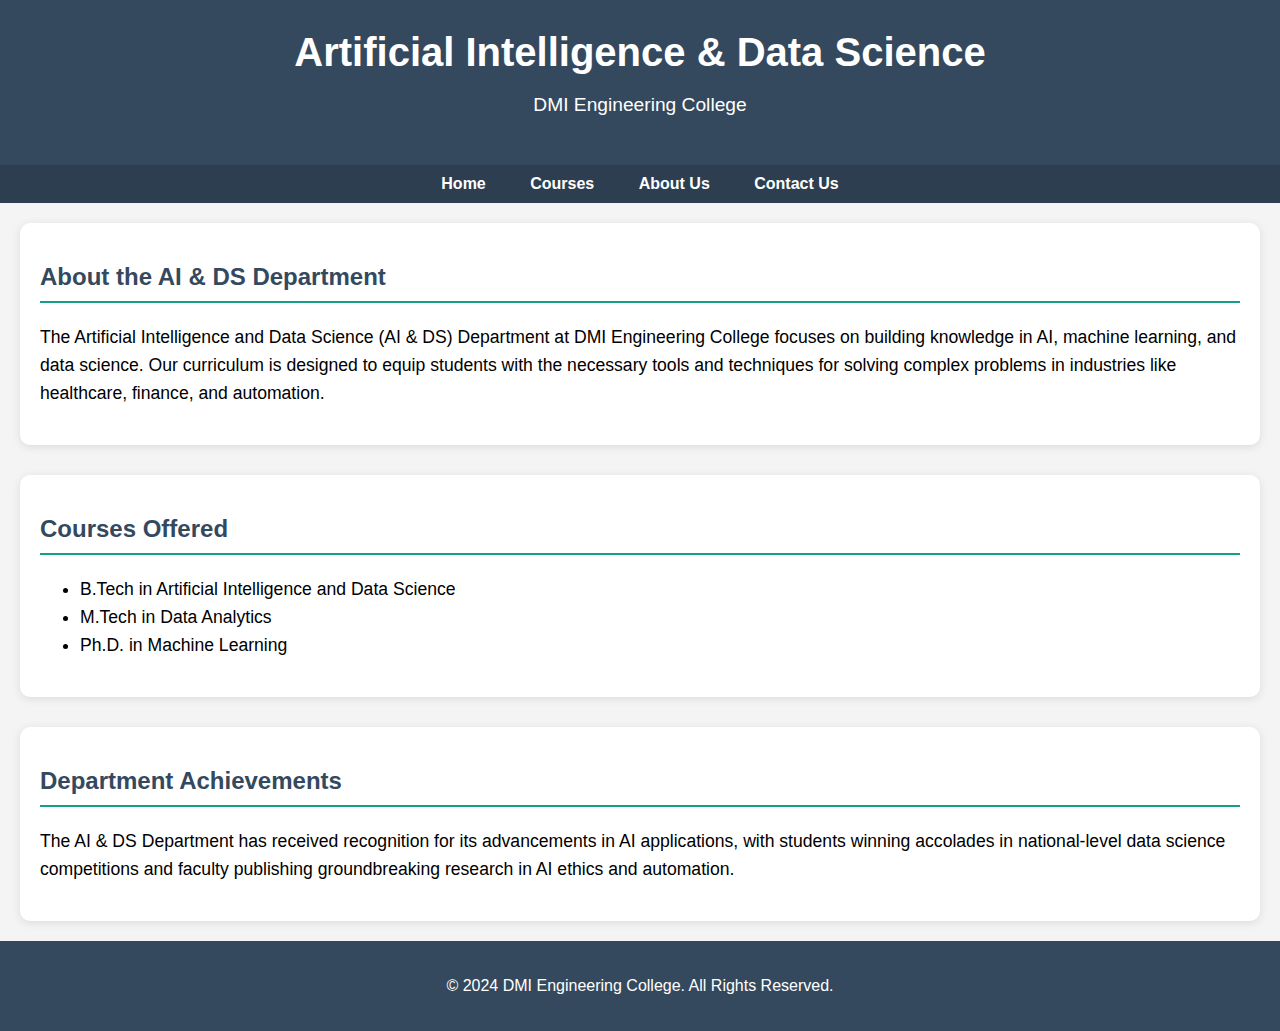
<file: ai&ds.html>
<!DOCTYPE html>
<html lang="en">
<head>
    <meta charset="UTF-8">
    <meta name="viewport" content="width=device-width, initial-scale=1.0">
    <title>AI & DS Department - DMI Engineering College</title>
</head>
<body style="font-family: Arial, sans-serif; margin: 0; padding: 0; background-color: #f4f4f4;">

    <!-- Header Section -->
    <header style="background-color: #34495e; color: white; text-align: center; padding: 30px;">
        <h1 style="margin: 0; font-size: 2.5em;">Artificial Intelligence & Data Science</h1>
        <p style="font-size: 1.2em;">DMI Engineering College</p>
    </header>

    <!-- Navigation Bar -->
    <nav style="background-color: #2c3e50; padding: 10px; text-align: center;">
        <a href="index.html" style="color: white; margin: 0 20px; text-decoration: none; font-weight: bold;">Home</a>
        <a href="courses.html" style="color: white; margin: 0 20px; text-decoration: none; font-weight: bold;">Courses</a>
        <a href="about.html" style="color: white; margin: 0 20px; text-decoration: none; font-weight: bold;">About Us</a>
        <a href="contact.html" style="color: white; margin: 0 20px; text-decoration: none; font-weight: bold;">Contact Us</a>
    </nav>

    <!-- Main Content Section -->
    <main style="padding: 20px;">
        <section style="background-color: white; padding: 20px; border-radius: 10px; box-shadow: 0 2px 10px rgba(0, 0, 0, 0.1);">
            <h2 style="color: #34495e; border-bottom: 2px solid #16a085; padding-bottom: 10px;">About the AI & DS Department</h2>
            <p style="line-height: 1.6; font-size: 1.1em;">
                The Artificial Intelligence and Data Science (AI & DS) Department at DMI Engineering College focuses on building knowledge in AI, machine learning, 
                and data science. Our curriculum is designed to equip students with the necessary tools and techniques for solving complex problems in industries 
                like healthcare, finance, and automation.
            </p>
        </section>

        <section style="margin-top: 30px; background-color: white; padding: 20px; border-radius: 10px; box-shadow: 0 2px 10px rgba(0, 0, 0, 0.1);">
            <h2 style="color: #34495e; border-bottom: 2px solid #16a085; padding-bottom: 10px;">Courses Offered</h2>
            <ul style="line-height: 1.6; font-size: 1.1em;">
                <li>B.Tech in Artificial Intelligence and Data Science</li>
                <li>M.Tech in Data Analytics</li>
                <li>Ph.D. in Machine Learning</li>
            </ul>
        </section>

        <section style="margin-top: 30px; background-color: white; padding: 20px; border-radius: 10px; box-shadow: 0 2px 10px rgba(0, 0, 0, 0.1);">
            <h2 style="color: #34495e; border-bottom: 2px solid #16a085; padding-bottom: 10px;">Department Achievements</h2>
            <p style="line-height: 1.6; font-size: 1.1em;">
                The AI & DS Department has received recognition for its advancements in AI applications, with students winning accolades in national-level data 
                science competitions and faculty publishing groundbreaking research in AI ethics and automation.
            </p>
        </section>
    </main>
   

    <!-- Footer Section -->
    <footer style="background-color: #34495e; color: white; text-align: center; padding: 20px;">
        <p>&copy; 2024 DMI Engineering College. All Rights Reserved.</p>
    </footer>

</body>
</html>
</file>
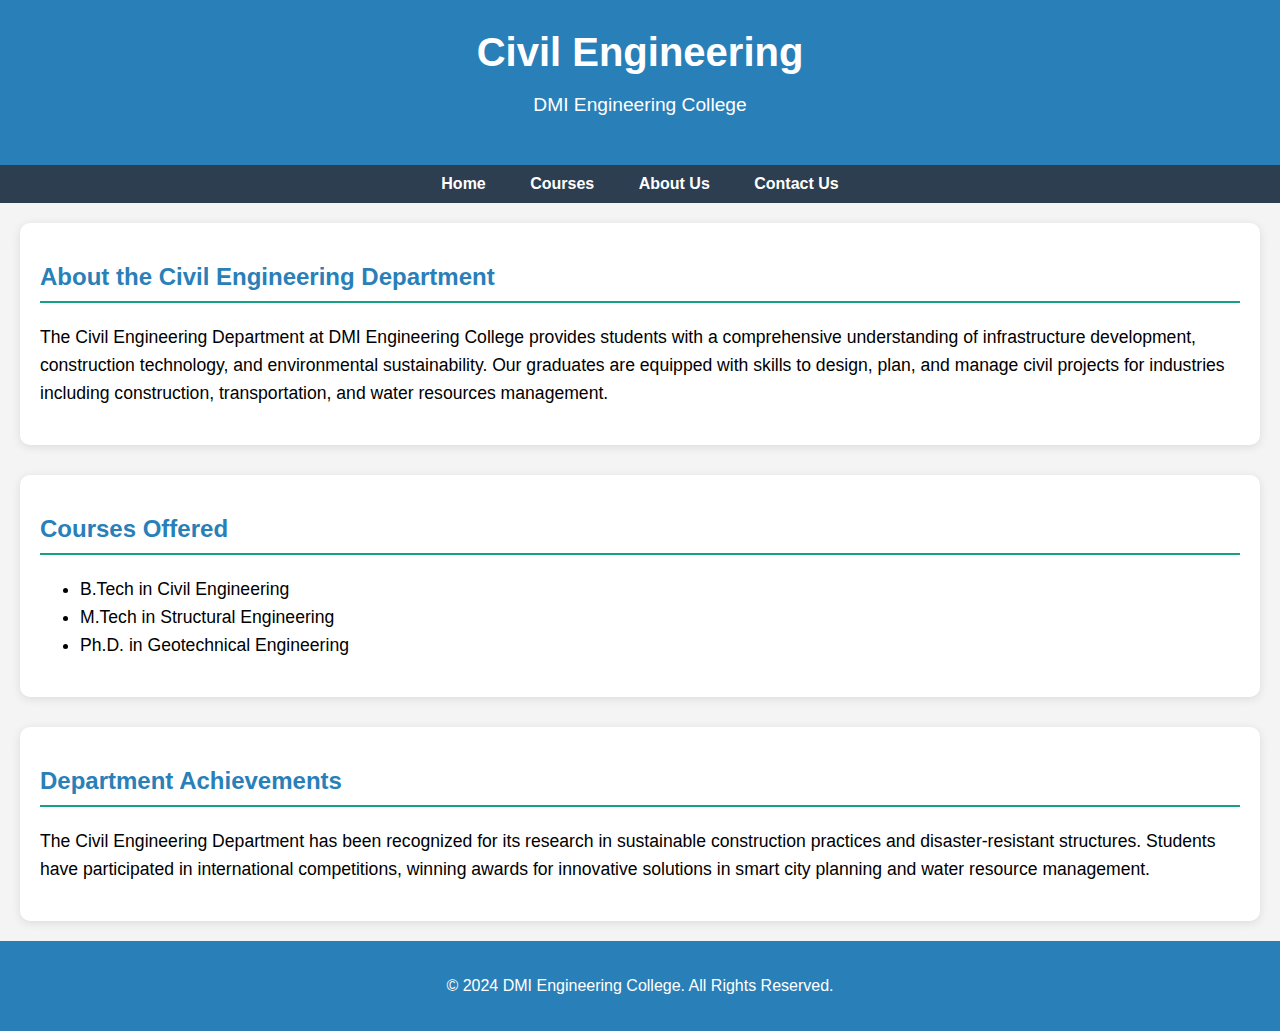
<file: civil.html>
<!DOCTYPE html>
<html lang="en">
<head>
    <meta charset="UTF-8">
    <meta name="viewport" content="width=device-width, initial-scale=1.0">
    <title>Civil Engineering Department - DMI Engineering College</title>
</head>
<body style="font-family: Arial, sans-serif; margin: 0; padding: 0; background-color: #f4f4f4;">

    <!-- Header Section -->
    <header style="background-color: #2980b9; color: white; text-align: center; padding: 30px;">
        <h1 style="margin: 0; font-size: 2.5em;">Civil Engineering</h1>
        <p style="font-size: 1.2em;">DMI Engineering College</p>
    </header>

    <!-- Navigation Bar -->
    <nav style="background-color: #2c3e50; padding: 10px; text-align: center;">
        <a href="index.html" style="color: white; margin: 0 20px; text-decoration: none; font-weight: bold;">Home</a>
        <a href="courses.html" style="color: white; margin: 0 20px; text-decoration: none; font-weight: bold;">Courses</a>
        <a href="about.html" style="color: white; margin: 0 20px; text-decoration: none; font-weight: bold;">About Us</a>
        <a href="contact.html" style="color: white; margin: 0 20px; text-decoration: none; font-weight: bold;">Contact Us</a>
    </nav>

    <!-- Main Content Section -->
    <main style="padding: 20px;">
        <section style="background-color: white; padding: 20px; border-radius: 10px; box-shadow: 0 2px 10px rgba(0, 0, 0, 0.1);">
            <h2 style="color: #2980b9; border-bottom: 2px solid #16a085; padding-bottom: 10px;">About the Civil Engineering Department</h2>
            <p style="line-height: 1.6; font-size: 1.1em;">
                The Civil Engineering Department at DMI Engineering College provides students with a comprehensive understanding of infrastructure 
                development, construction technology, and environmental sustainability. Our graduates are equipped with skills to design, plan, and 
                manage civil projects for industries including construction, transportation, and water resources management.
            </p>
        </section>

        <section style="margin-top: 30px; background-color: white; padding: 20px; border-radius: 10px; box-shadow: 0 2px 10px rgba(0, 0, 0, 0.1);">
            <h2 style="color: #2980b9; border-bottom: 2px solid #16a085; padding-bottom: 10px;">Courses Offered</h2>
            <ul style="line-height: 1.6; font-size: 1.1em;">
                <li>B.Tech in Civil Engineering</li>
                <li>M.Tech in Structural Engineering</li>
                <li>Ph.D. in Geotechnical Engineering</li>
            </ul>
        </section>

        <section style="margin-top: 30px; background-color: white; padding: 20px; border-radius: 10px; box-shadow: 0 2px 10px rgba(0, 0, 0, 0.1);">
            <h2 style="color: #2980b9; border-bottom: 2px solid #16a085; padding-bottom: 10px;">Department Achievements</h2>
            <p style="line-height: 1.6; font-size: 1.1em;">
                The Civil Engineering Department has been recognized for its research in sustainable construction practices and disaster-resistant 
                structures. Students have participated in international competitions, winning awards for innovative solutions in smart city planning 
                and water resource management.
            </p>
        </section>
    </main>

    <!-- Footer Section -->
    <footer style="background-color: #2980b9; color: white; text-align: center; padding: 20px;">
        <p>&copy; 2024 DMI Engineering College. All Rights Reserved.</p>
    </footer>

</body>
</html>
</file>
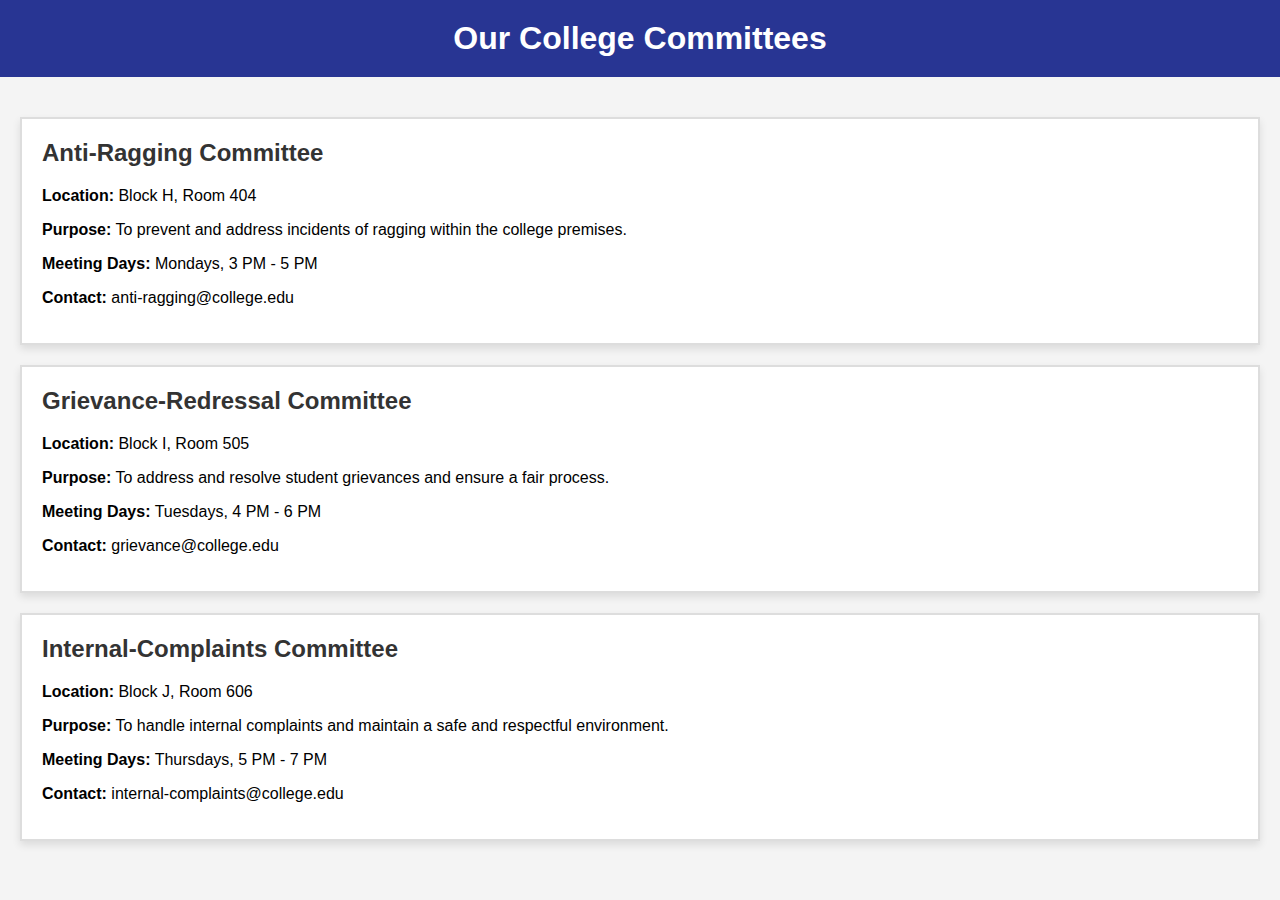
<file: cm.html>
<!DOCTYPE html>
<html lang="en">
<head>
    <meta charset="UTF-8">
    <meta name="viewport" content="width=device-width, initial-scale=1.0">
    <title>College Committees</title>
</head>
<body style="font-family: Arial, sans-serif; background-color: #f4f4f4; margin: 0; padding: 0;">

    <!-- Header Section -->
    <header style="background-color: #283593; color: white; padding: 20px; text-align: center;">
        <h1 style="margin: 0;">Our College Committees</h1>
    </header>

    <!-- Committees Section -->
    <section style="padding: 20px; margin: 0;">
        
        <!-- Committee 1: Anti-Ragging Committee -->
        <div style=" background-color: white; border: 2px solid #ddd; margin: 20px 0; box-shadow: 0 4px 8px rgba(0, 0, 0, 0.1);">
            
            <div style="padding: 20px; flex-grow: 1; justify-content: center;">
                <h2 style="margin-top: 0; color: #333;">Anti-Ragging Committee</h2>
                <p><strong>Location:</strong> Block H, Room 404</p>
                <p><strong>Purpose:</strong> To prevent and address incidents of ragging within the college premises.</p>
                <p><strong>Meeting Days:</strong> Mondays, 3 PM - 5 PM</p>
                <p><strong>Contact:</strong> anti-ragging@college.edu</p>
            </div>
        </div>

        <!-- Committee 2: Grievance-Redressal Committee -->
        <div style="background-color: white; border: 2px solid #ddd; margin: 20px 0; box-shadow: 0 4px 8px rgba(0, 0, 0, 0.1);">
            
            <div style="padding: 20px; flex-grow: 1; justify-content: center;">
                <h2 style="margin-top: 0; color: #333;">Grievance-Redressal Committee</h2>
                <p><strong>Location:</strong> Block I, Room 505</p>
                <p><strong>Purpose:</strong> To address and resolve student grievances and ensure a fair process.</p>
                <p><strong>Meeting Days:</strong> Tuesdays, 4 PM - 6 PM</p>
                <p><strong>Contact:</strong> grievance@college.edu</p>
            </div>
        </div>

        <!-- Committee 3: Internal-Complaints Committee -->
        <div style="background-color: white; border: 2px solid #ddd; margin: 20px 0; box-shadow: 0 4px 8px rgba(0, 0, 0, 0.1);">
           
                    
            
            <div style="padding: 20px; flex-grow: 1; justify-content: center;">
                <h2 style="margin-top: 0; color: #333;">Internal-Complaints Committee</h2>
                <p><strong>Location:</strong> Block J, Room 606</p>
                <p><strong>Purpose:</strong> To handle internal complaints and maintain a safe and respectful environment.</p>
                <p><strong>Meeting Days:</strong> Thursdays, 5 PM - 7 PM</p>
                <p><strong>Contact:</strong> internal-complaints@college.edu</p>
            </div>
        </div>

    </section>

</body>
</html>
</file>
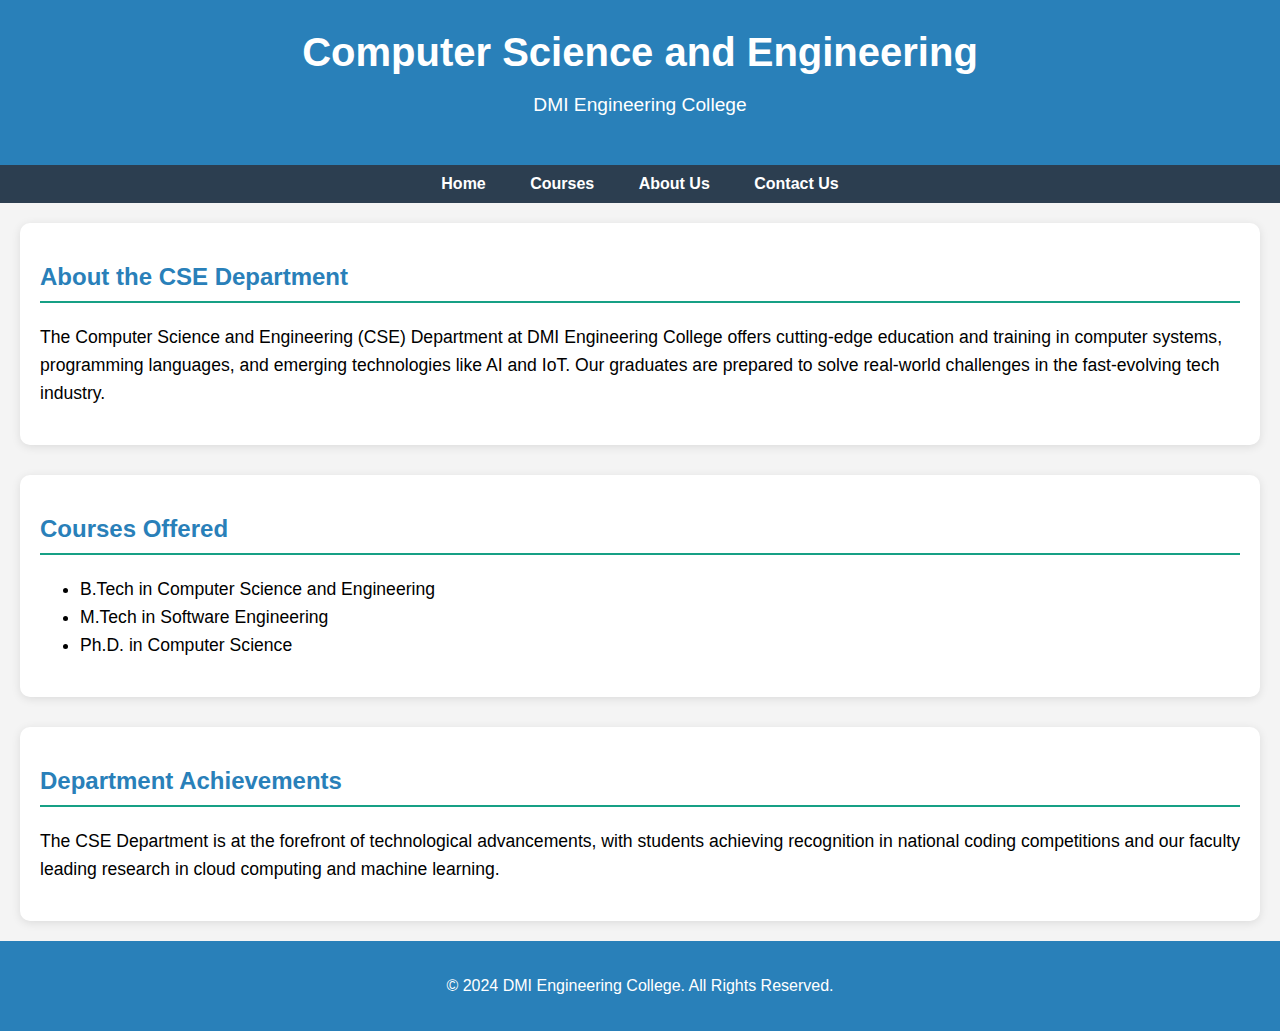
<file: cse.html>
<!DOCTYPE html>
<html lang="en">
<head>
    <meta charset="UTF-8">
    <meta name="viewport" content="width=device-width, initial-scale=1.0">
    <title>CSE Department - DMI Engineering College</title>
</head>
<body style="font-family: Arial, sans-serif; margin: 0; padding: 0; background-color: #f4f4f4;">

    <!-- Header Section -->
    <header style="background-color: #2980b9; color: white; text-align: center; padding: 30px;">
        <h1 style="margin: 0; font-size: 2.5em;">Computer Science and Engineering</h1>
        <p style="font-size: 1.2em;">DMI Engineering College</p>
    </header>

    <!-- Navigation Bar -->
    <nav style="background-color: #2c3e50; padding: 10px; text-align: center;">
        <a href="index.html" style="color: white; margin: 0 20px; text-decoration: none; font-weight: bold;">Home</a>
        <a href="courses.html" style="color: white; margin: 0 20px; text-decoration: none; font-weight: bold;">Courses</a>
        <a href="about.html" style="color: white; margin: 0 20px; text-decoration: none; font-weight: bold;">About Us</a>
        <a href="contact.html" style="color: white; margin: 0 20px; text-decoration: none; font-weight: bold;">Contact Us</a>
    </nav>

    <!-- Main Content Section -->
    <main style="padding: 20px;">
        <section style="background-color: white; padding: 20px; border-radius: 10px; box-shadow: 0 2px 10px rgba(0, 0, 0, 0.1);">
            <h2 style="color: #2980b9; border-bottom: 2px solid #16a085; padding-bottom: 10px;">About the CSE Department</h2>
            <p style="line-height: 1.6; font-size: 1.1em;">
                The Computer Science and Engineering (CSE) Department at DMI Engineering College offers cutting-edge education and training in computer 
                systems, programming languages, and emerging technologies like AI and IoT. Our graduates are prepared to solve real-world challenges in the 
                fast-evolving tech industry.
            </p>
        </section>

        <section style="margin-top: 30px; background-color: white; padding: 20px; border-radius: 10px; box-shadow: 0 2px 10px rgba(0, 0, 0, 0.1);">
            <h2 style="color: #2980b9; border-bottom: 2px solid #16a085; padding-bottom: 10px;">Courses Offered</h2>
            <ul style="line-height: 1.6; font-size: 1.1em;">
                <li>B.Tech in Computer Science and Engineering</li>
                <li>M.Tech in Software Engineering</li>
                <li>Ph.D. in Computer Science</li>
            </ul>
        </section>

        <section style="margin-top: 30px; background-color: white; padding: 20px; border-radius: 10px; box-shadow: 0 2px 10px rgba(0, 0, 0, 0.1);">
            <h2 style="color: #2980b9; border-bottom: 2px solid #16a085; padding-bottom: 10px;">Department Achievements</h2>
            <p style="line-height: 1.6; font-size: 1.1em;">
                The CSE Department is at the forefront of technological advancements, with students achieving recognition in national coding competitions 
                and our faculty leading research in cloud computing and machine learning.
            </p>
        </section>
    </main>

    
    <!-- Footer Section -->
    <footer style="background-color: #2980b9; color: white; text-align: center; padding: 20px;">
        <p>&copy; 2024 DMI Engineering College. All Rights Reserved.</p>
    </footer>

</body>
</html>
</file>
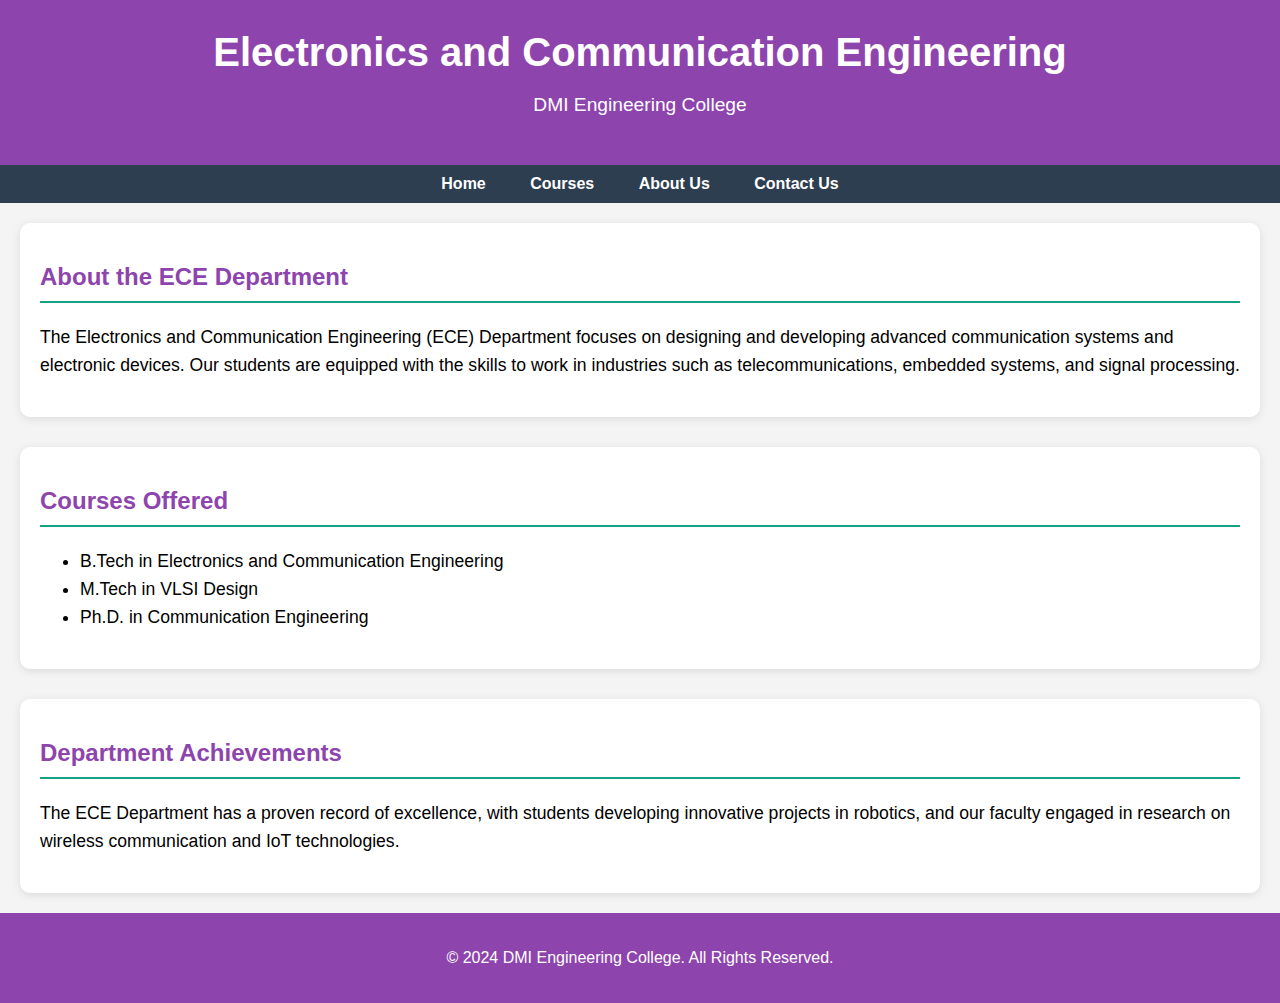
<file: ece.html>
<!DOCTYPE html>
<html lang="en">
<head>
    <meta charset="UTF-8">
    <meta name="viewport" content="width=device-width, initial-scale=1.0">
    <title>ECE Department - DMI Engineering College</title>
</head>
<body style="font-family: Arial, sans-serif; margin: 0; padding: 0; background-color: #f4f4f4;">

    <!-- Header Section -->
    <header style="background-color: #8e44ad; color: white; text-align: center; padding: 30px;">
        <h1 style="margin: 0; font-size: 2.5em;">Electronics and Communication Engineering</h1>
        <p style="font-size: 1.2em;">DMI Engineering College</p>
    </header>

    <!-- Navigation Bar -->
    <nav style="background-color: #2c3e50; padding: 10px; text-align: center;">
        <a href="index.html" style="color: white; margin: 0 20px; text-decoration: none; font-weight: bold;">Home</a>
        <a href="courses.html" style="color: white; margin: 0 20px; text-decoration: none; font-weight: bold;">Courses</a>
        <a href="about.html" style="color: white; margin: 0 20px; text-decoration: none; font-weight: bold;">About Us</a>
        <a href="contact.html" style="color: white; margin: 0 20px; text-decoration: none; font-weight: bold;">Contact Us</a>
    </nav>

    <!-- Main Content Section -->
    <main style="padding: 20px;">
        <section style="background-color: white; padding: 20px; border-radius: 10px; box-shadow: 0 2px 10px rgba(0, 0, 0, 0.1);">
            <h2 style="color: #8e44ad; border-bottom: 2px solid #16a085; padding-bottom: 10px;">About the ECE Department</h2>
            <p style="line-height: 1.6; font-size: 1.1em;">
                The Electronics and Communication Engineering (ECE) Department focuses on designing and developing advanced communication systems and 
                electronic devices. Our students are equipped with the skills to work in industries such as telecommunications, embedded systems, and signal processing.
            </p>
        </section>

        <section style="margin-top: 30px; background-color: white; padding: 20px; border-radius: 10px; box-shadow: 0 2px 10px rgba(0, 0, 0, 0.1);">
            <h2 style="color: #8e44ad; border-bottom: 2px solid #16a085; padding-bottom: 10px;">Courses Offered</h2>
            <ul style="line-height: 1.6; font-size: 1.1em;">
                <li>B.Tech in Electronics and Communication Engineering</li>
                <li>M.Tech in VLSI Design</li>
                <li>Ph.D. in Communication Engineering</li>
            </ul>
        </section>

        <section style="margin-top: 30px; background-color: white; padding: 20px; border-radius: 10px; box-shadow: 0 2px 10px rgba(0, 0, 0, 0.1);">
            <h2 style="color: #8e44ad; border-bottom: 2px solid #16a085; padding-bottom: 10px;">Department Achievements</h2>
            <p style="line-height: 1.6; font-size: 1.1em;">
                The ECE Department has a proven record of excellence, with students developing innovative projects in robotics, and our faculty engaged in 
                research on wireless communication and IoT technologies.
            </p>
        </section>
    </main>
    

    <!-- Footer Section -->
    <footer style="background-color: #8e44ad; color: white; text-align: center; padding: 20px;">
        <p>&copy; 2024 DMI Engineering College. All Rights Reserved.</p>
    </footer>

</body>
</html>
</file>
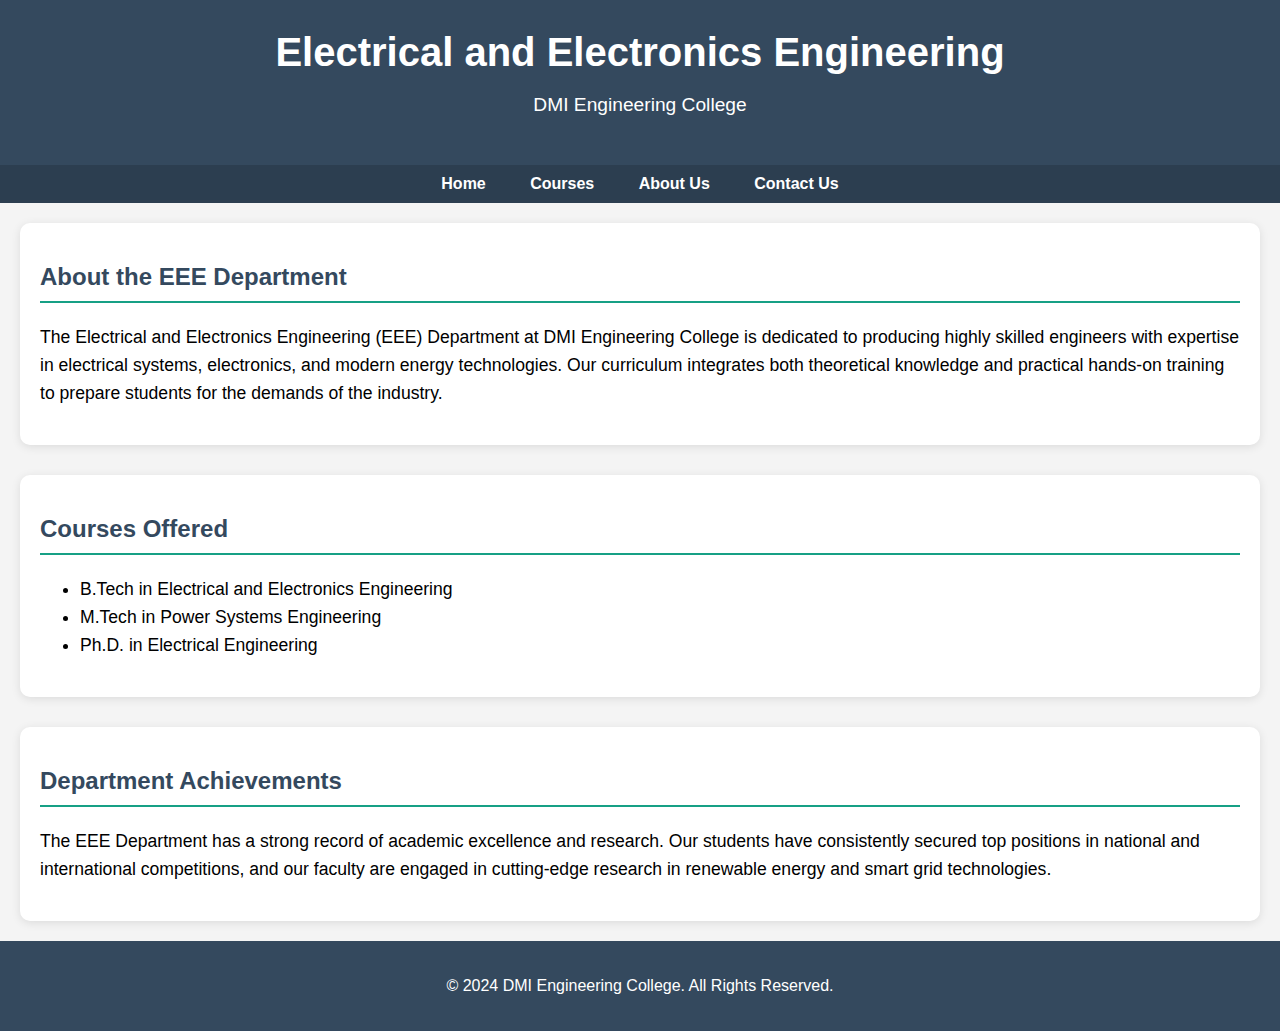
<file: eee.html>
<!DOCTYPE html>
<html lang="en">
<head>
    <meta charset="UTF-8">
    <meta name="viewport" content="width=device-width, initial-scale=1.0">
    <title>EEE Department - DMI Engineering College</title>
</head>
<body style="font-family: Arial, sans-serif; margin: 0; padding: 0; background-color: #f4f4f4;">

    <!-- Header Section -->
    <header style="background-color: #34495e; color: white; text-align: center; padding: 30px;">
        <h1 style="margin: 0; font-size: 2.5em;">Electrical and Electronics Engineering</h1>
        <p style="font-size: 1.2em;">DMI Engineering College</p>
    </header>

    <!-- Navigation Bar -->
    <nav style="background-color: #2c3e50; padding: 10px; text-align: center;">
        <a href="index.html" style="color: white; margin: 0 20px; text-decoration: none; font-weight: bold;">Home</a>
        <a href="courses.html" style="color: white; margin: 0 20px; text-decoration: none; font-weight: bold;">Courses</a>
        <a href="about.html" style="color: white; margin: 0 20px; text-decoration: none; font-weight: bold;">About Us</a>
        <a href="contact.html" style="color: white; margin: 0 20px; text-decoration: none; font-weight: bold;">Contact Us</a>
    </nav>

    <!-- Main Content Section -->
    <main style="padding: 20px;">
        <section style="background-color: white; padding: 20px; border-radius: 10px; box-shadow: 0 2px 10px rgba(0, 0, 0, 0.1);">
            <h2 style="color: #34495e; border-bottom: 2px solid #16a085; padding-bottom: 10px;">About the EEE Department</h2>
            <p style="line-height: 1.6; font-size: 1.1em;">
                The Electrical and Electronics Engineering (EEE) Department at DMI Engineering College is dedicated to producing highly skilled engineers 
                with expertise in electrical systems, electronics, and modern energy technologies. Our curriculum integrates both theoretical knowledge and 
                practical hands-on training to prepare students for the demands of the industry.
            </p>
        </section>

        <section style="margin-top: 30px; background-color: white; padding: 20px; border-radius: 10px; box-shadow: 0 2px 10px rgba(0, 0, 0, 0.1);">
            <h2 style="color: #34495e; border-bottom: 2px solid #16a085; padding-bottom: 10px;">Courses Offered</h2>
            <ul style="line-height: 1.6; font-size: 1.1em;">
                <li>B.Tech in Electrical and Electronics Engineering</li>
                <li>M.Tech in Power Systems Engineering</li>
                <li>Ph.D. in Electrical Engineering</li>
            </ul>
        </section>

        <section style="margin-top: 30px; background-color: white; padding: 20px; border-radius: 10px; box-shadow: 0 2px 10px rgba(0, 0, 0, 0.1);">
            <h2 style="color: #34495e; border-bottom: 2px solid #16a085; padding-bottom: 10px;">Department Achievements</h2>
            <p style="line-height: 1.6; font-size: 1.1em;">
                The EEE Department has a strong record of academic excellence and research. Our students have consistently secured top positions in national 
                and international competitions, and our faculty are engaged in cutting-edge research in renewable energy and smart grid technologies.
            </p>
        </section>
    </main>
  

    <!-- Footer Section -->
    <footer style="background-color: #34495e; color: white; text-align: center; padding: 20px;">
        <p>&copy; 2024 DMI Engineering College. All Rights Reserved.</p>
    </footer>

</body>
</html>
</file>
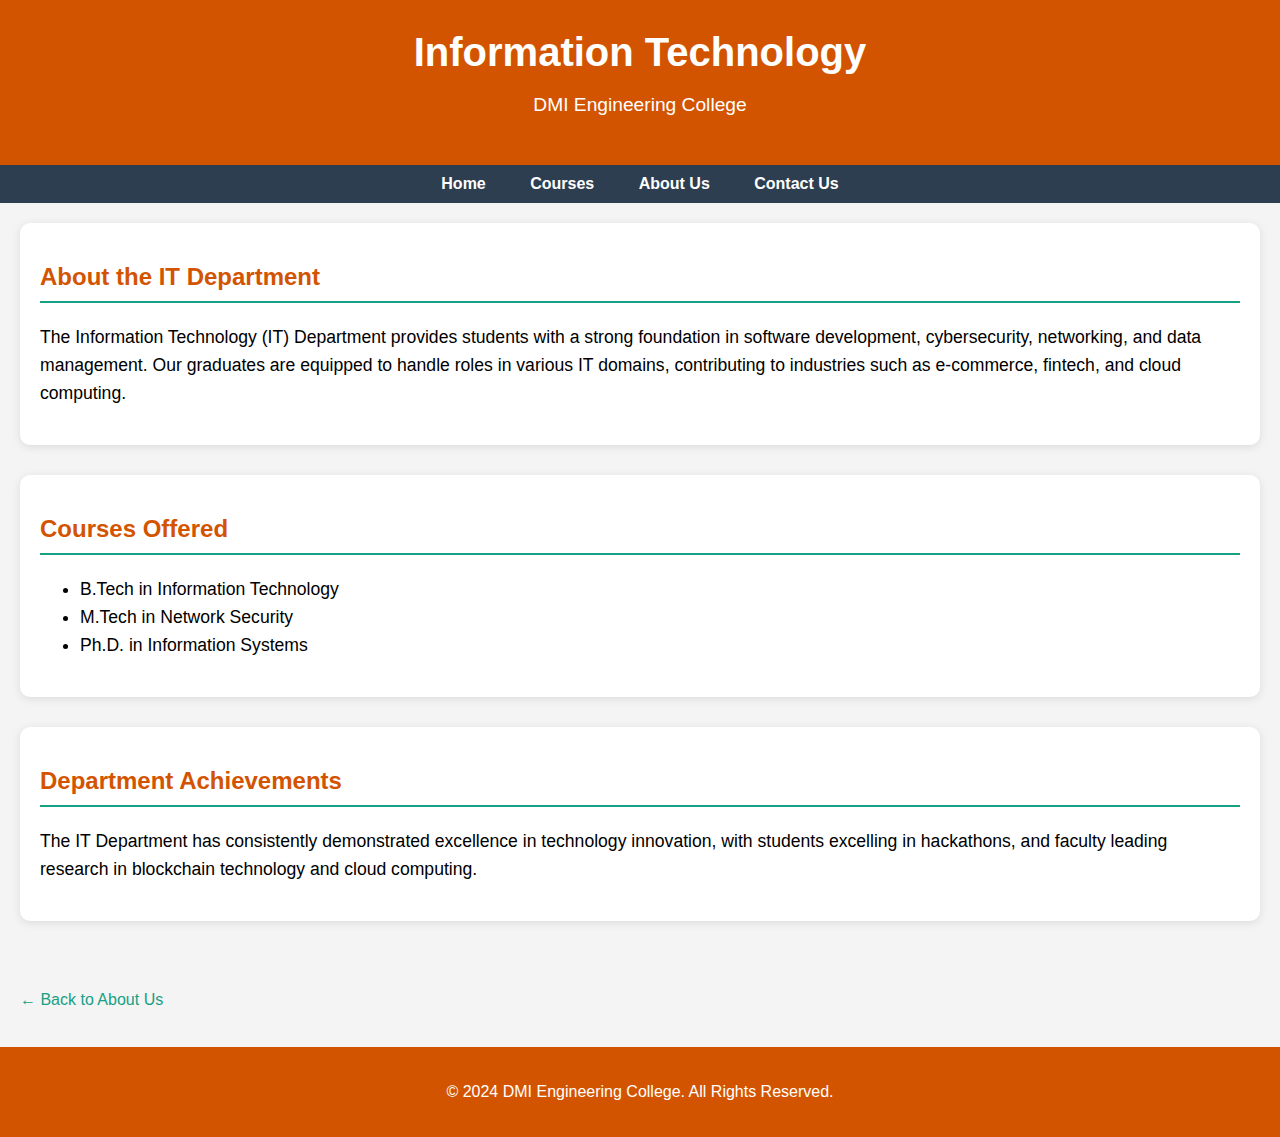
<file: it.html>
<!DOCTYPE html>
<html lang="en">
<head>
    <meta charset="UTF-8">
    <meta name="viewport" content="width=device-width, initial-scale=1.0">
    <title>IT Department - DMI Engineering College</title>
</head>
<body style="font-family: Arial, sans-serif; margin: 0; padding: 0; background-color: #f4f4f4;">

    <!-- Header Section -->
    <header style="background-color: #d35400; color: white; text-align: center; padding: 30px;">
        <h1 style="margin: 0; font-size: 2.5em;">Information Technology</h1>
        <p style="font-size: 1.2em;">DMI Engineering College</p>
    </header>

    <!-- Navigation Bar -->
    <nav style="background-color: #2c3e50; padding: 10px; text-align: center;">
        <a href="index.html" style="color: white; margin: 0 20px; text-decoration: none; font-weight: bold;">Home</a>
        <a href="courses.html" style="color: white; margin: 0 20px; text-decoration: none; font-weight: bold;">Courses</a>
        <a href="about.html" style="color: white; margin: 0 20px; text-decoration: none; font-weight: bold;">About Us</a>
        <a href="contact.html" style="color: white; margin: 0 20px; text-decoration: none; font-weight: bold;">Contact Us</a>
    </nav>

    <!-- Main Content Section -->
    <main style="padding: 20px;">
        <section style="background-color: white; padding: 20px; border-radius: 10px; box-shadow: 0 2px 10px rgba(0, 0, 0, 0.1);">
            <h2 style="color: #d35400; border-bottom: 2px solid #16a085; padding-bottom: 10px;">About the IT Department</h2>
            <p style="line-height: 1.6; font-size: 1.1em;">
                The Information Technology (IT) Department provides students with a strong foundation in software development, cybersecurity, networking, and 
                data management. Our graduates are equipped to handle roles in various IT domains, contributing to industries such as e-commerce, fintech, 
                and cloud computing.
            </p>
        </section>

        <section style="margin-top: 30px; background-color: white; padding: 20px; border-radius: 10px; box-shadow: 0 2px 10px rgba(0, 0, 0, 0.1);">
            <h2 style="color: #d35400; border-bottom: 2px solid #16a085; padding-bottom: 10px;">Courses Offered</h2>
            <ul style="line-height: 1.6; font-size: 1.1em;">
                <li>B.Tech in Information Technology</li>
                <li>M.Tech in Network Security</li>
                <li>Ph.D. in Information Systems</li>
            </ul>
        </section>

        <section style="margin-top: 30px; background-color: white; padding: 20px; border-radius: 10px; box-shadow: 0 2px 10px rgba(0, 0, 0, 0.1);">
            <h2 style="color: #d35400; border-bottom: 2px solid #16a085; padding-bottom: 10px;">Department Achievements</h2>
            <p style="line-height: 1.6; font-size: 1.1em;">
                The IT Department has consistently demonstrated excellence in technology innovation, with students excelling in hackathons, and faculty leading 
                research in blockchain technology and cloud computing.
            </p>
        </section>
    </main>
    <a href="index.html" style="display: inline-block; margin-top: 30px; text-decoration: none; color: #16A085; font-size: 16px; padding: 20px;">← Back to About Us</a><br><br>

    <!-- Footer Section -->
    <footer style="background-color: #d35400; color: white; text-align: center; padding: 20px;">
        <p>&copy; 2024 DMI Engineering College. All Rights Reserved.</p>
    </footer>

</body>
</html>
</file>
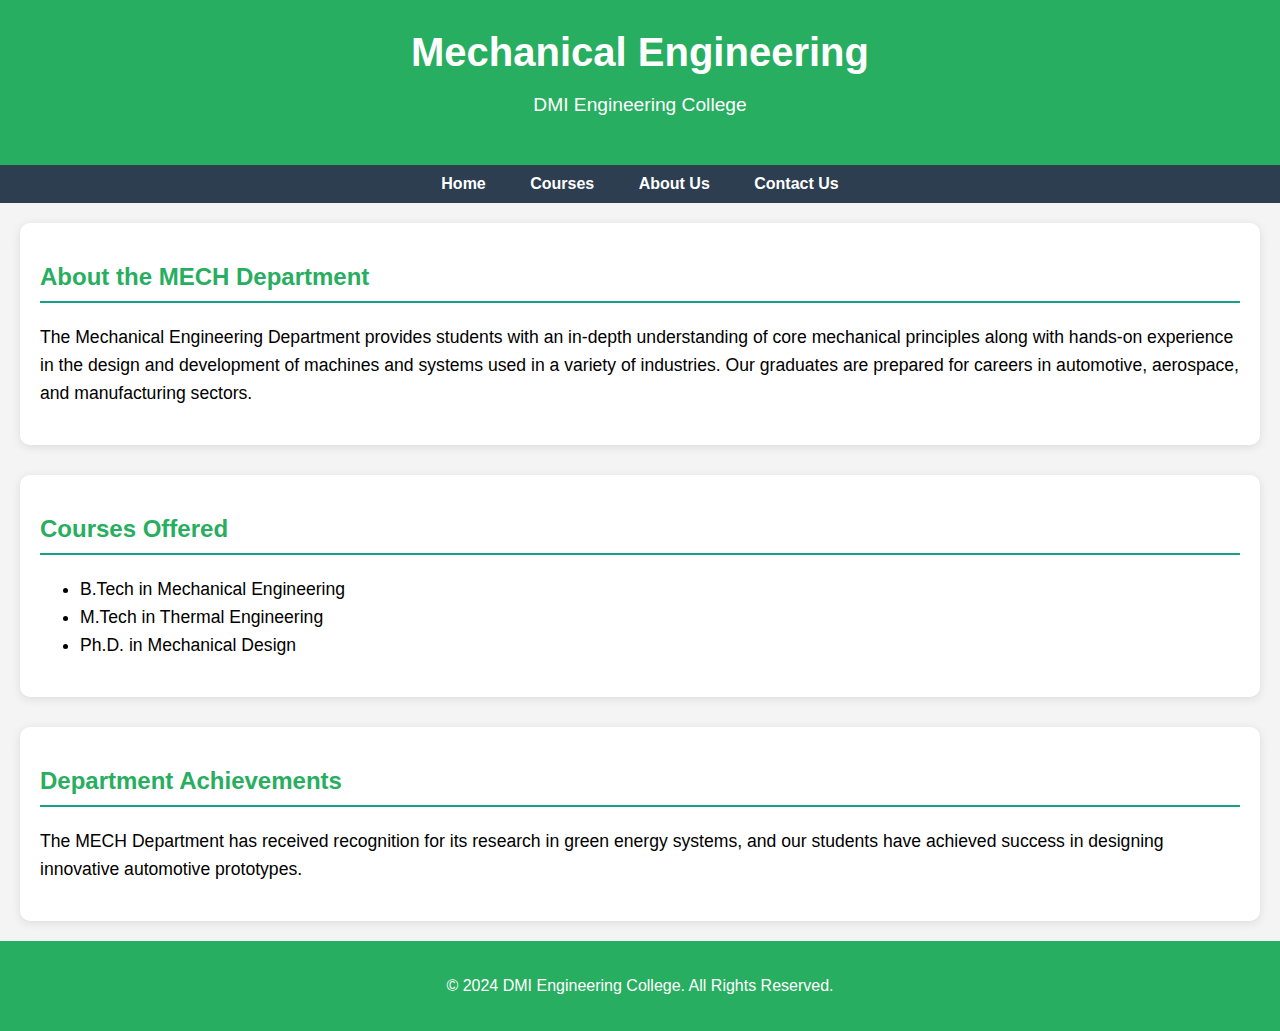
<file: mech.html>
<!DOCTYPE html>
<html lang="en">
<head>
    <meta charset="UTF-8">
    <meta name="viewport" content="width=device-width, initial-scale=1.0">
    <title>MECH Department - DMI Engineering College</title>
</head>
<body style="font-family: Arial, sans-serif; margin: 0; padding: 0; background-color: #f4f4f4;">

    <!-- Header Section -->
    <header style="background-color: #27ae60; color: white; text-align: center; padding: 30px;">
        <h1 style="margin: 0; font-size: 2.5em;">Mechanical Engineering</h1>
        <p style="font-size: 1.2em;">DMI Engineering College</p>
    </header>

    <!-- Navigation Bar -->
    <nav style="background-color: #2c3e50; padding: 10px; text-align: center;">
        <a href="index.html" style="color: white; margin: 0 20px; text-decoration: none; font-weight: bold;">Home</a>
        <a href="courses.html" style="color: white; margin: 0 20px; text-decoration: none; font-weight: bold;">Courses</a>
        <a href="about.html" style="color: white; margin: 0 20px; text-decoration: none; font-weight: bold;">About Us</a>
        <a href="contact.html" style="color: white; margin: 0 20px; text-decoration: none; font-weight: bold;">Contact Us</a>
    </nav>

    <!-- Main Content Section -->
    <main style="padding: 20px;">
        <section style="background-color: white; padding: 20px; border-radius: 10px; box-shadow: 0 2px 10px rgba(0, 0, 0, 0.1);">
            <h2 style="color: #27ae60; border-bottom: 2px solid #16a085; padding-bottom: 10px;">About the MECH Department</h2>
            <p style="line-height: 1.6; font-size: 1.1em;">
                The Mechanical Engineering Department provides students with an in-depth understanding of core mechanical principles along with hands-on 
                experience in the design and development of machines and systems used in a variety of industries. Our graduates are prepared for careers in 
                automotive, aerospace, and manufacturing sectors.
            </p>
        </section>

        <section style="margin-top: 30px; background-color: white; padding: 20px; border-radius: 10px; box-shadow: 0 2px 10px rgba(0, 0, 0, 0.1);">
            <h2 style="color: #27ae60; border-bottom: 2px solid #16a085; padding-bottom: 10px;">Courses Offered</h2>
            <ul style="line-height: 1.6; font-size: 1.1em;">
                <li>B.Tech in Mechanical Engineering</li>
                <li>M.Tech in Thermal Engineering</li>
                <li>Ph.D. in Mechanical Design</li>
            </ul>
        </section>

        <section style="margin-top: 30px; background-color: white; padding: 20px; border-radius: 10px; box-shadow: 0 2px 10px rgba(0, 0, 0, 0.1);">
            <h2 style="color: #27ae60; border-bottom: 2px solid #16a085; padding-bottom: 10px;">Department Achievements</h2>
            <p style="line-height: 1.6; font-size: 1.1em;">
                The MECH Department has received recognition for its research in green energy systems, and our students have achieved success in designing 
                innovative automotive prototypes.
            </p>
        </section>
    </main>
    
    <!-- Footer Section -->
    <footer style="background-color: #27ae60; color: white; text-align: center; padding: 20px;">
        <p>&copy; 2024 DMI Engineering College. All Rights Reserved.</p>
    </footer>

</body>
</html>
</file>
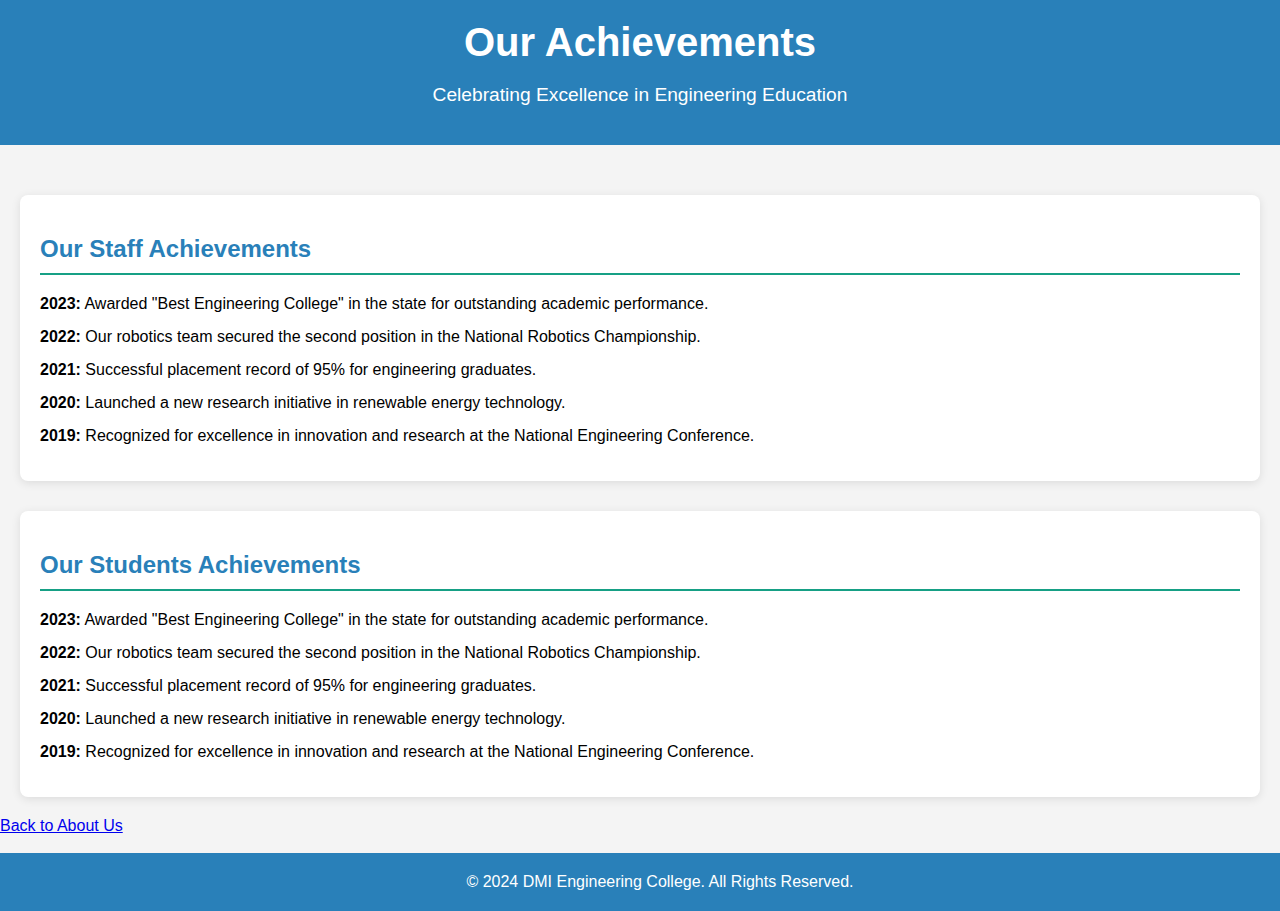
<file: our-achievements.html>
<!DOCTYPE html>
<html lang="en">
<head>
    <meta charset="UTF-8">
    <meta name="viewport" content="width=device-width, initial-scale=1.0">
    <title>Our Achievements - DMI Engineering College</title>
</head>
<body style="font-family: Arial, sans-serif; margin: 0; background-color: #f4f4f4;">

    <!-- Header Section -->
    <header style="background-color: #2980b9; color: white; text-align: center; padding: 20px;">
        <h1 style="margin: 0; font-size: 2.5em;">Our Achievements</h1>
        <p style="font-size: 1.2em;">Celebrating Excellence in Engineering Education</p>
    </header>

    <!-- Main Content Section -->
    <main style="padding: 20px;">
        <section style="margin-top:30px; background-color: #ffffff; border-radius: 8px; padding: 20px; box-shadow: 0 2px 10px rgba(0, 0, 0, 0.1);">
            <h2 style="color: #2980b9; border-bottom: 2px solid #16a085; padding-bottom: 10px;">Our Staff Achievements</h2>
            <ul style="list-style-type: none; padding: 0;">
                
                <li style="margin-bottom: 15px;">
                    <strong>2023:</strong> Awarded "Best Engineering College" in the state for outstanding academic performance.
                </li>
                <li style="margin-bottom: 15px;">
                    <strong>2022:</strong> Our robotics team secured the second position in the National Robotics Championship.
                </li>
                <li style="margin-bottom: 15px;">
                    <strong>2021:</strong> Successful placement record of 95% for engineering graduates.
                </li>
                <li style="margin-bottom: 15px;">
                    <strong>2020:</strong> Launched a new research initiative in renewable energy technology.
                </li>
                <li style="margin-bottom: 15px;">
                    <strong>2019:</strong> Recognized for excellence in innovation and research at the National Engineering Conference.
                </li>
            </ul>
            
        </section>
        
        <section style= "margin-top:30px; background-color: #ffffff; border-radius: 8px; padding: 20px; box-shadow: 0 2px 10px rgba(0, 0, 0, 0.1);">
            <h2 style="color: #2980b9; border-bottom: 2px solid #16a085; padding-bottom: 10px;">Our Students Achievements</h2>
            <ul style="list-style-type: none; padding: 0;">
                <li style="margin-bottom: 15px;">
                    <strong>2023:</strong> Awarded "Best Engineering College" in the state for outstanding academic performance.
                </li>
                <li style="margin-bottom: 15px;">
                    <strong>2022:</strong> Our robotics team secured the second position in the National Robotics Championship.
                </li>
                <li style="margin-bottom: 15px;">
                    <strong>2021:</strong> Successful placement record of 95% for engineering graduates.
                </li>
                <li style="margin-bottom: 15px;">
                    <strong>2020:</strong> Launched a new research initiative in renewable energy technology.
                </li>
                <li style="margin-bottom: 15px;">
                    <strong>2019:</strong> Recognized for excellence in innovation and research at the National Engineering Conference.
                </li>
            </ul>
            
        </section>

  
</main>


   <section>
    <div class="back-link">
        <a href="index.html#courses">Back to About Us</a><br><br>
    </div>
</section>

    <!-- Footer Section -->
    <footer style="background-color: #2980b9; color: white; text-align: center; padding: 20px; position: relative; bottom: 0; width: 100%;">
        <p style="margin: 0;">&copy; 2024 DMI Engineering College. All Rights Reserved.</p>
    </footer>

</body>
</html>
</file>
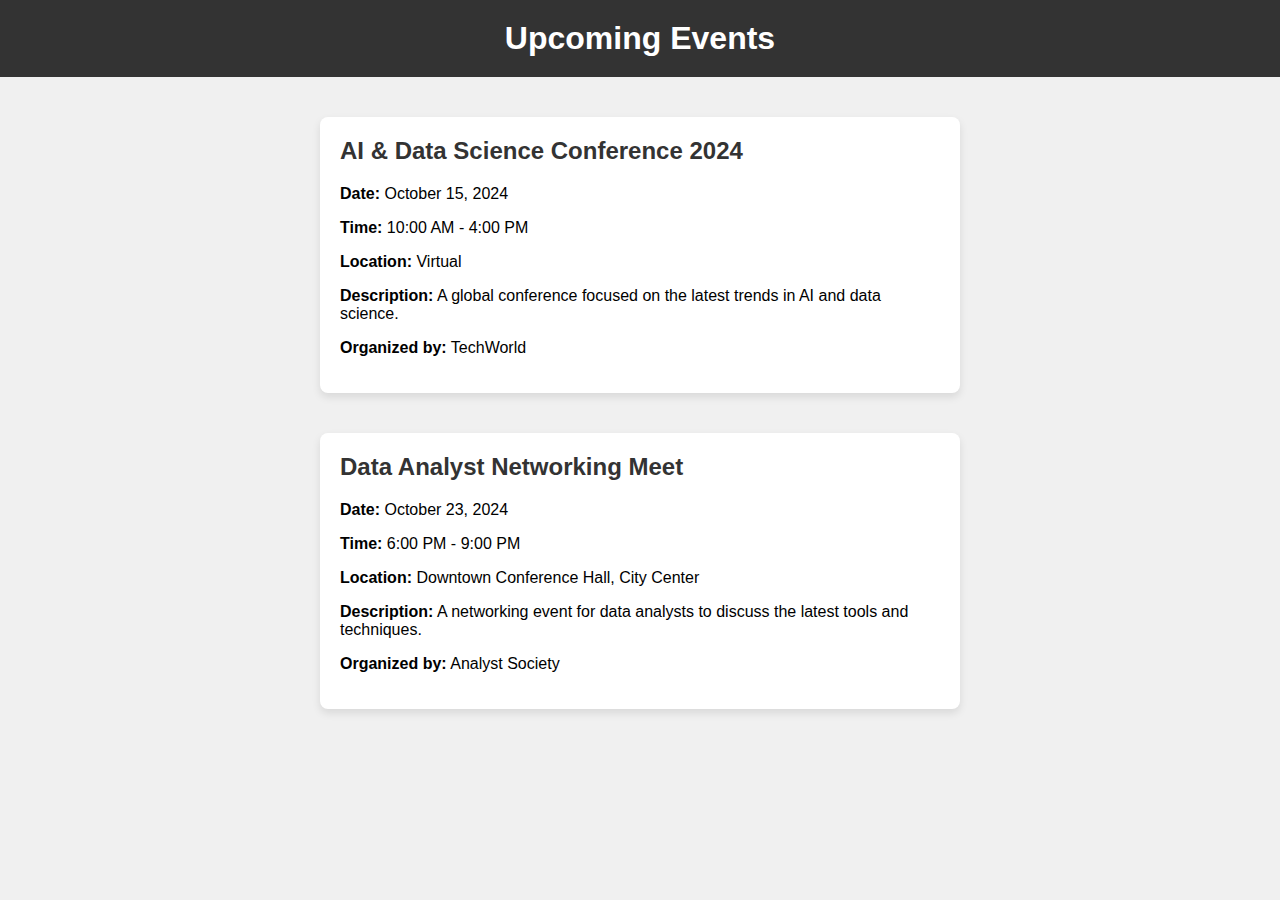
<file: uc.html>
<!DOCTYPE html>
<html lang="en">
<head>
    <meta charset="UTF-8">
    <meta name="viewport" content="width=device-width, initial-scale=1.0">
    <title>Upcoming Events</title>
</head>
<body style="font-family: Arial, sans-serif; background-color: #f0f0f0; margin: 0; padding: 0;">

    <!-- Header Section -->
    <header style="background-color: #333; color: white; padding: 20px; text-align: center;">
        <h1 style="margin: 0;">Upcoming Events</h1>
    </header>

    <!-- Events Section -->
    <section style="display: flex; flex-direction: column; align-items: center; padding: 20px;">
        <!-- Event Card 1 -->
        <div style="background-color: white; border-radius: 8px; box-shadow: 0 4px 8px rgba(0, 0, 0, 0.1); margin: 20px; padding: 20px; width: 80%; max-width: 600px;">
            <h2 style="margin-top: 0; color: #333;">AI & Data Science Conference 2024</h2>
            <p><strong>Date:</strong> October 15, 2024</p>
            <p><strong>Time:</strong> 10:00 AM - 4:00 PM</p>
            <p><strong>Location:</strong> Virtual</p>
            <p><strong>Description:</strong> A global conference focused on the latest trends in AI and data science.</p>
            <p><strong>Organized by:</strong> TechWorld</p>
        </div>

        <!-- Event Card 2 -->
        <div style="background-color: white; border-radius: 8px; box-shadow: 0 4px 8px rgba(0, 0, 0, 0.1); margin: 20px; padding: 20px; width: 80%; max-width: 600px;">
            <h2 style="margin-top: 0; color: #333;">Data Analyst Networking Meet</h2>
            <p><strong>Date:</strong> October 23, 2024</p>
            <p><strong>Time:</strong> 6:00 PM - 9:00 PM</p>
            <p><strong>Location:</strong> Downtown Conference Hall, City Center</p>
            <p><strong>Description:</strong> A networking event for data analysts to discuss the latest tools and techniques.</p>
            <p><strong>Organized by:</strong> Analyst Society</p>
        </div>
    </section>

</body>
</html>
</file>
